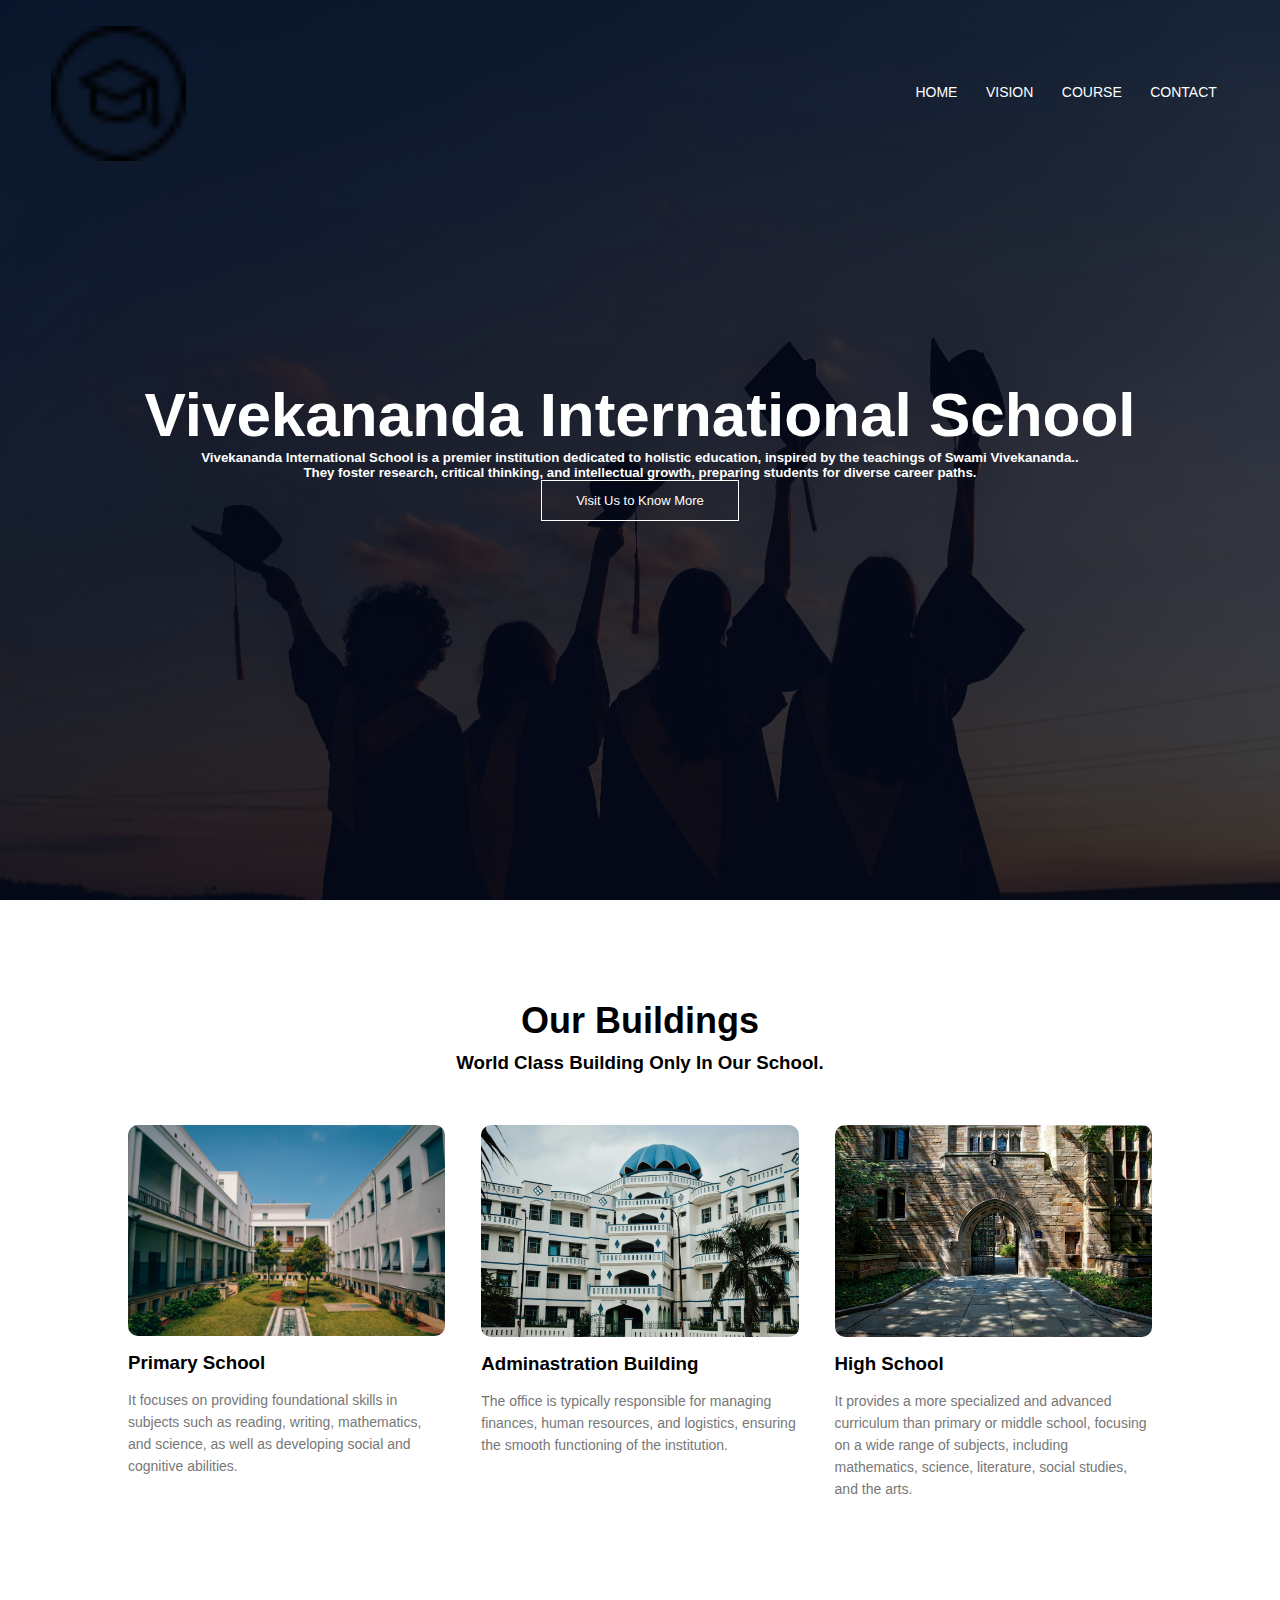
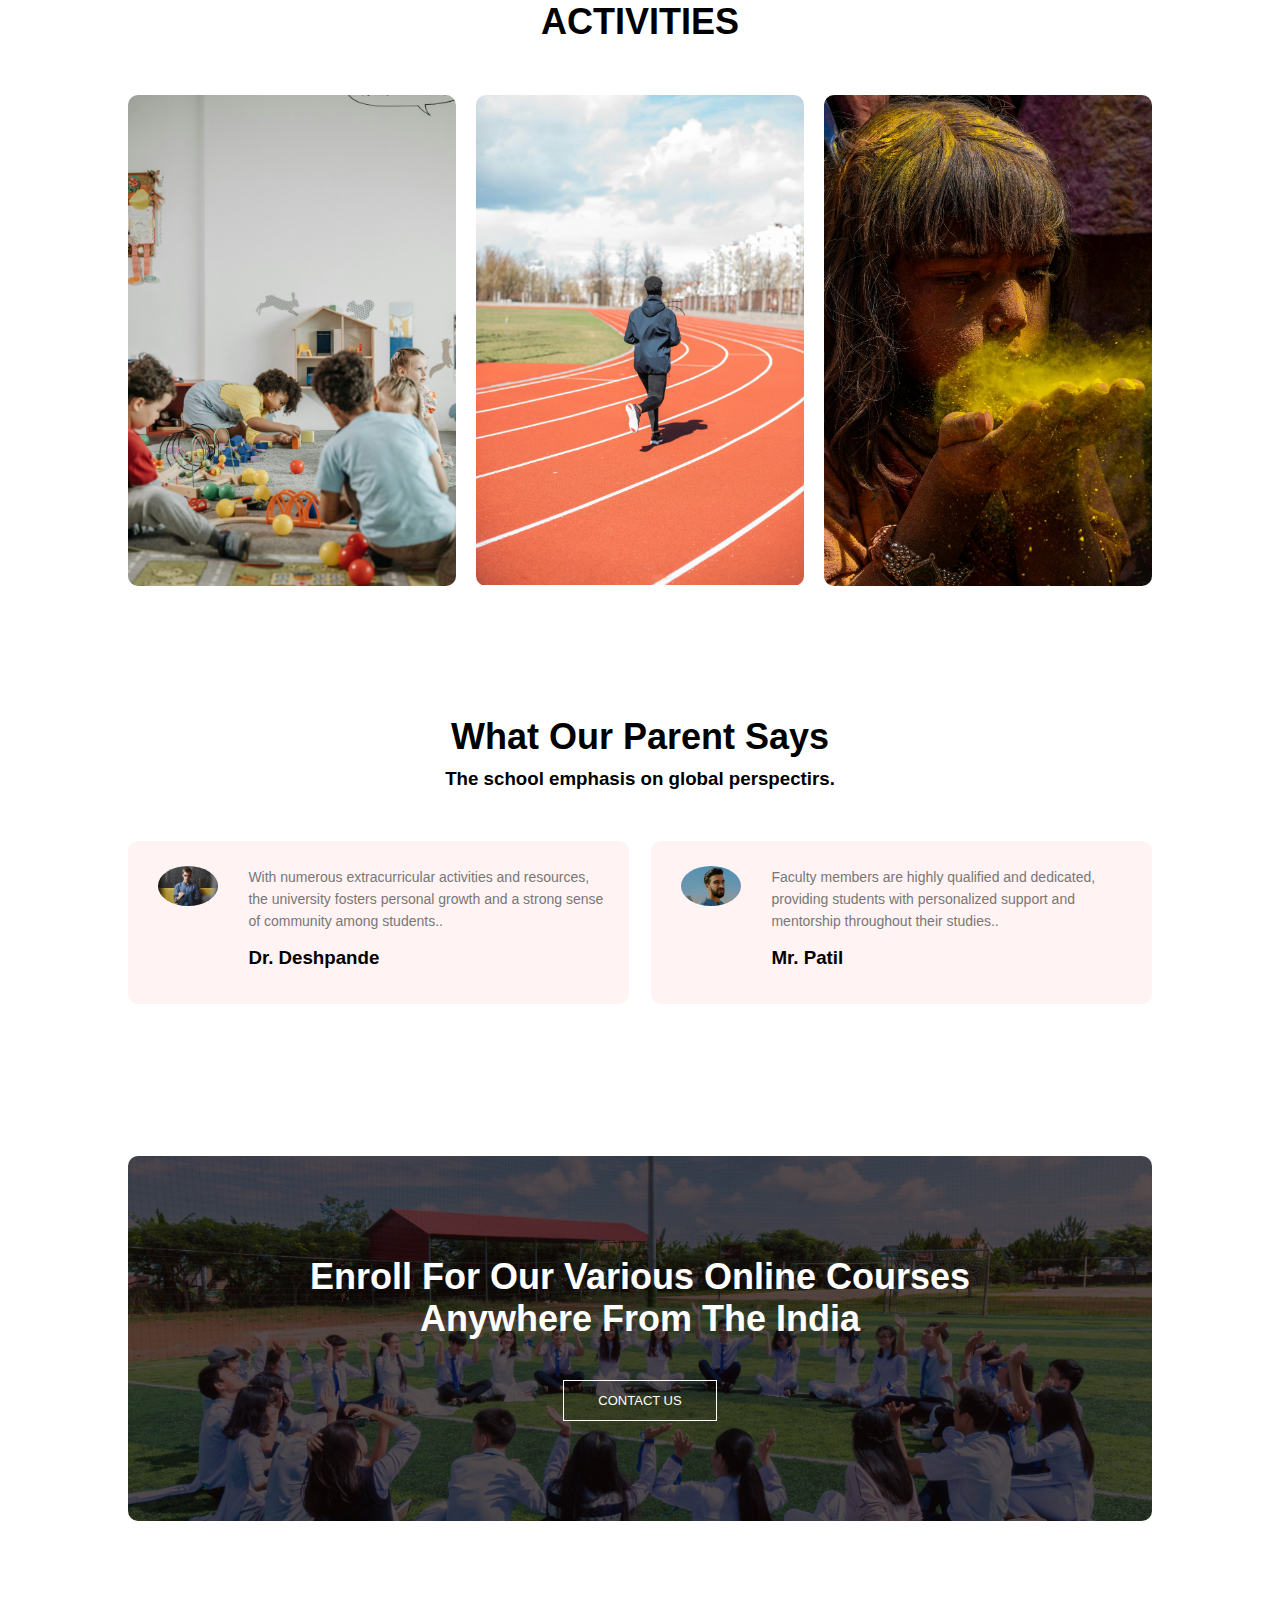
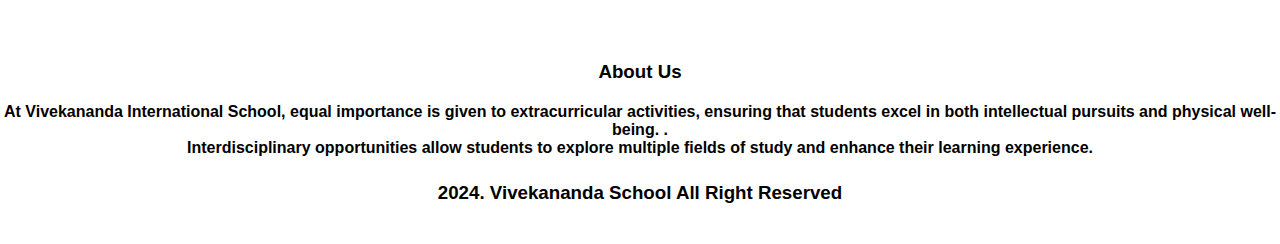
<file: index.html>
<html>
<head>
<meta name="viewport" content="width=device-width, initial-scale=1.0">
<title>Vivekananda International School</title>
<link rel="stylesheet" href="style.css">
 
</head>
<body>
    <section class="header">
        
        <nav>
            <a href="index.html"><img src="images/logo.png"></a>
            <div class="nav-links" id="navLinks">  
                
                <ul>
                    <li><a href="index.html">HOME</a></li>
                    <li><a href="vision.html">VISION</a></li>
                    <li><a href="course.html">COURSE</a></li>
                    <li><a href="contact.html">CONTACT</a></li>
                </ul>
            </div>
           
        </nav>
        
        <div class="text-box">
            <h1>Vivekananda International School</h1>
            <h5>Vivekananda International School is a premier institution dedicated to holistic education, inspired by the teachings of Swami Vivekananda..<br> They foster research, critical thinking, and intellectual growth, preparing students for diverse career paths.</h5>
            <a  class="hero-btn" href="course.html">Visit Us to Know More</a>
        </div>
    </section>
 
    
    
<!---------- Facilities ---------->
    
    <section class="facility">
        <h1>Our Buildings</h1>
        <h3>World Class Building Only In Our School.</h3>
            <div class="row">
                <div class="facility-col">
                    <img src="images/bulding 1.jpg">
                    <h3>Primary School</h3>
                    <p>It focuses on providing foundational skills in subjects such as reading, writing, mathematics, and science, as well as developing social and cognitive abilities.</p>
                </div>
                <div class="facility-col">
                    <img src="images/buldings 22.jpg">
                    <h3>Adminastration Building</h3>
                    <p>The office is typically responsible for managing finances, human resources, and logistics, ensuring the smooth functioning of the institution.</p>
                </div>
                <div class="facility-col">
                    <img src="images/building3.jpg">
                    <h3>High School</h3>
                    <p> It provides a more specialized and advanced curriculum than primary or middle school, focusing on a wide range of subjects, including mathematics, science, literature, social studies, and the arts.</p>
                </div>
            </div>
    </section>
    

    <!---------- campus ---------->
    
    <section class="campus">
        <h1>ACTIVITIES</h1>
       
            <div class="row">
                <div class="campus-col">
                    <img src="images/Act.jpg">
                    <div class="layer">
                        <h3>Play Classes</h3>
                    </div>
                </div>
                <div class="campus-col">
                    <img src="images/Game.jpg">
                    <div class="layer">
                        <h3>SPORTS</h3>
                    </div>
                </div>
                <div id="chri" class="campus-col">
                    <img src="images/holi.jpg">
                    <div class="layer">
                        <h3>CLEBRATIONS</h3>
                    </div>
                </div>
                
            </div>
    </section>
    
<!---------- testimonials ---------->
    
    <section class="testimonials">
        <h1>What Our Parent Says</h1>
        <h3>The school emphasis on global perspectirs.</h3>
            <div class="row">
                <div class="testimonial-col">
                    <img src="images/user.jpg">
                    <div> 
                        <p>With numerous extracurricular activities and resources, the university fosters personal growth and a strong sense of community among students..</p>
                        <h3>Dr. Deshpande</h3>
                        <i class="fa fa-star"></i>
                        <i class="fa fa-star"></i>
                        <i class="fa fa-star"></i>
                        <i class="fa fa-star"></i>
                        <i class="fa fa-star-o"></i>
                    </div>

                </div>
                <div class="testimonial-col">
                    <img src="images/user 2.jpg">
                    <div>
                        <p>Faculty members are highly qualified and dedicated, providing students with personalized support and mentorship throughout their studies..</p>
                        <h3>Mr. Patil</h3>
                        <i class="fa fa-star"></i>
                        <i class="fa fa-star"></i>
                        <i class="fa fa-star"></i>
                        <i class="fa fa-star"></i>
                        <i class="fa fa-star-half-o"></i>

                    </div>
                </div>
                
            </div>
    </section>
    
<!------ Call To Action ------>

<section class="cta">
    
       <h1>Enroll For Our Various Online Courses<br>Anywhere From The India</h1>
        <a class="hero-btn" href="contact.html">CONTACT US</a>
        
</section>    
 
<!-------- footer ---------->

<section class="footer">
        <h3>About Us</h3>
        <h4>At Vivekananda International School, equal importance is given to extracurricular activities, ensuring that students excel in both intellectual pursuits and physical well-being. .<br>Interdisciplinary opportunities allow students to explore multiple fields of study and enhance their learning experience.</h4>
       
        <a><h3>2024. Vivekananda School All Right Reserved <i class="fa fa-heart-o"></i> </h3></a>
</section>    

</script> 
    
</body>
</html>
</file>
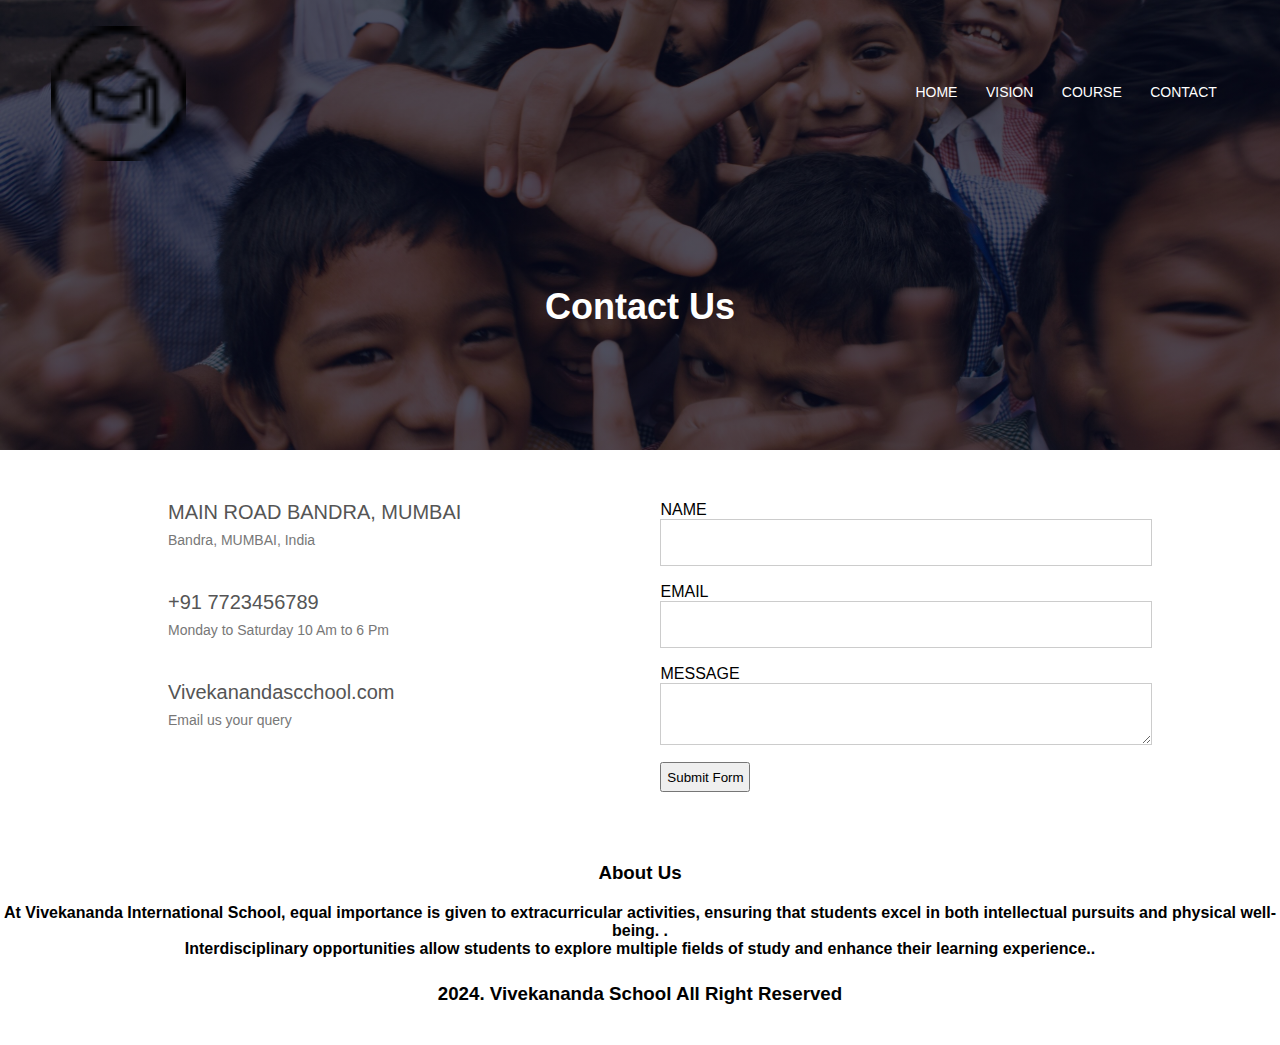
<file: contact.html>
<html>
<head>
<meta name="viewport" content="width=device-width, initial-scale=1.0">
<title>Vivekananda International School</title>
<link rel="stylesheet" href="style.css">
 
</head>
<body>
    <section class="sub-header">
        <nav>
            <a href="index.html"><img src="images/logo.png"></a>
            <div class="nav-links" id="navLinks">  
                
                <ul>
                    <li><a href="index.html">HOME</a></li>
                    <li><a href="vision.html">VISION</a></li>
                    <li><a href="course.html">COURSE</a></li>
                    
                    <li><a href="contact.html">CONTACT</a></li>
                </ul>
            </div>
            
        </nav>
            <h1>Contact Us</h1>
    </section>
    
    
<!------- Contact Us ------->

    
   
    
    <section class="contact-us">
            <div class="row">
                <div class="contact-col">
                    <div>
                        <i class="fa fa-home"></i>
                        <span>
                            <h5>MAIN ROAD BANDRA, MUMBAI</h5>
                            <p>Bandra, MUMBAI, India</p>
                        </span>
                    </div>
                    <div>
                        <i class="fa fa-phone"></i>
                        <span>
                            <h5>+91 7723456789</h5>
                            <p>Monday to Saturday 10 Am to 6 Pm</p>
                        </span>
                    </div>
                    <div>
                        <i class="fa fa-envelope-o"></i>
                        <span>
                            <h5>Vivekanandascchool.com</h5>
                            <p>Email us your query</p>
                        </span>
                    </div>
                </div>
                <div class="contact-col">
                    <form action="https://api.web3forms.com/submit" method="POST">

                        <!-- Replace with your Access Key -->
                        <input type="hidden" name="access_key" value="502ec7e9-2301-4896-8a62-b5917e3f18b0">
                    
                        <!-- Form Inputs. Each input must have a name="" attribute -->
                         <label for="name">NAME</label>
                        <input type="text" name="name" required>
                        <label for="email">EMAIL</label>
                        <input type="email" name="email" required>
                        <label for="message">MESSAGE</label>
                        <textarea name="message" required></textarea>
                    
                        <!-- Honeypot Spam Protection -->
                        <input type="checkbox" name="botcheck" class="hidden" style="display: none;">
                    
                        <!-- Custom Confirmation / Success Page -->
                        <!-- <input type="hidden" name="redirect" value="https://mywebsite.com/thanks.html"> -->
                    
                        <button type="submit" class="submit">Submit Form</button>


                    
                    </form>
                    
                    </form>
                </div>
            </div>
    </section>
    
<!-------- footer ---------->

<section class="footer">
        <h3>About Us</h3>
        <h4>At Vivekananda International School, equal importance is given to extracurricular activities, ensuring that students excel in both intellectual pursuits and physical well-being. .<br>Interdisciplinary opportunities allow students to explore multiple fields of study and enhance their learning experience..</h4>
        
        <a><h3>2024. Vivekananda School All Right Reserved <i class="fa fa-heart-o"></i> </h3></a>
</section>    

   
</body>
</html>
</file>
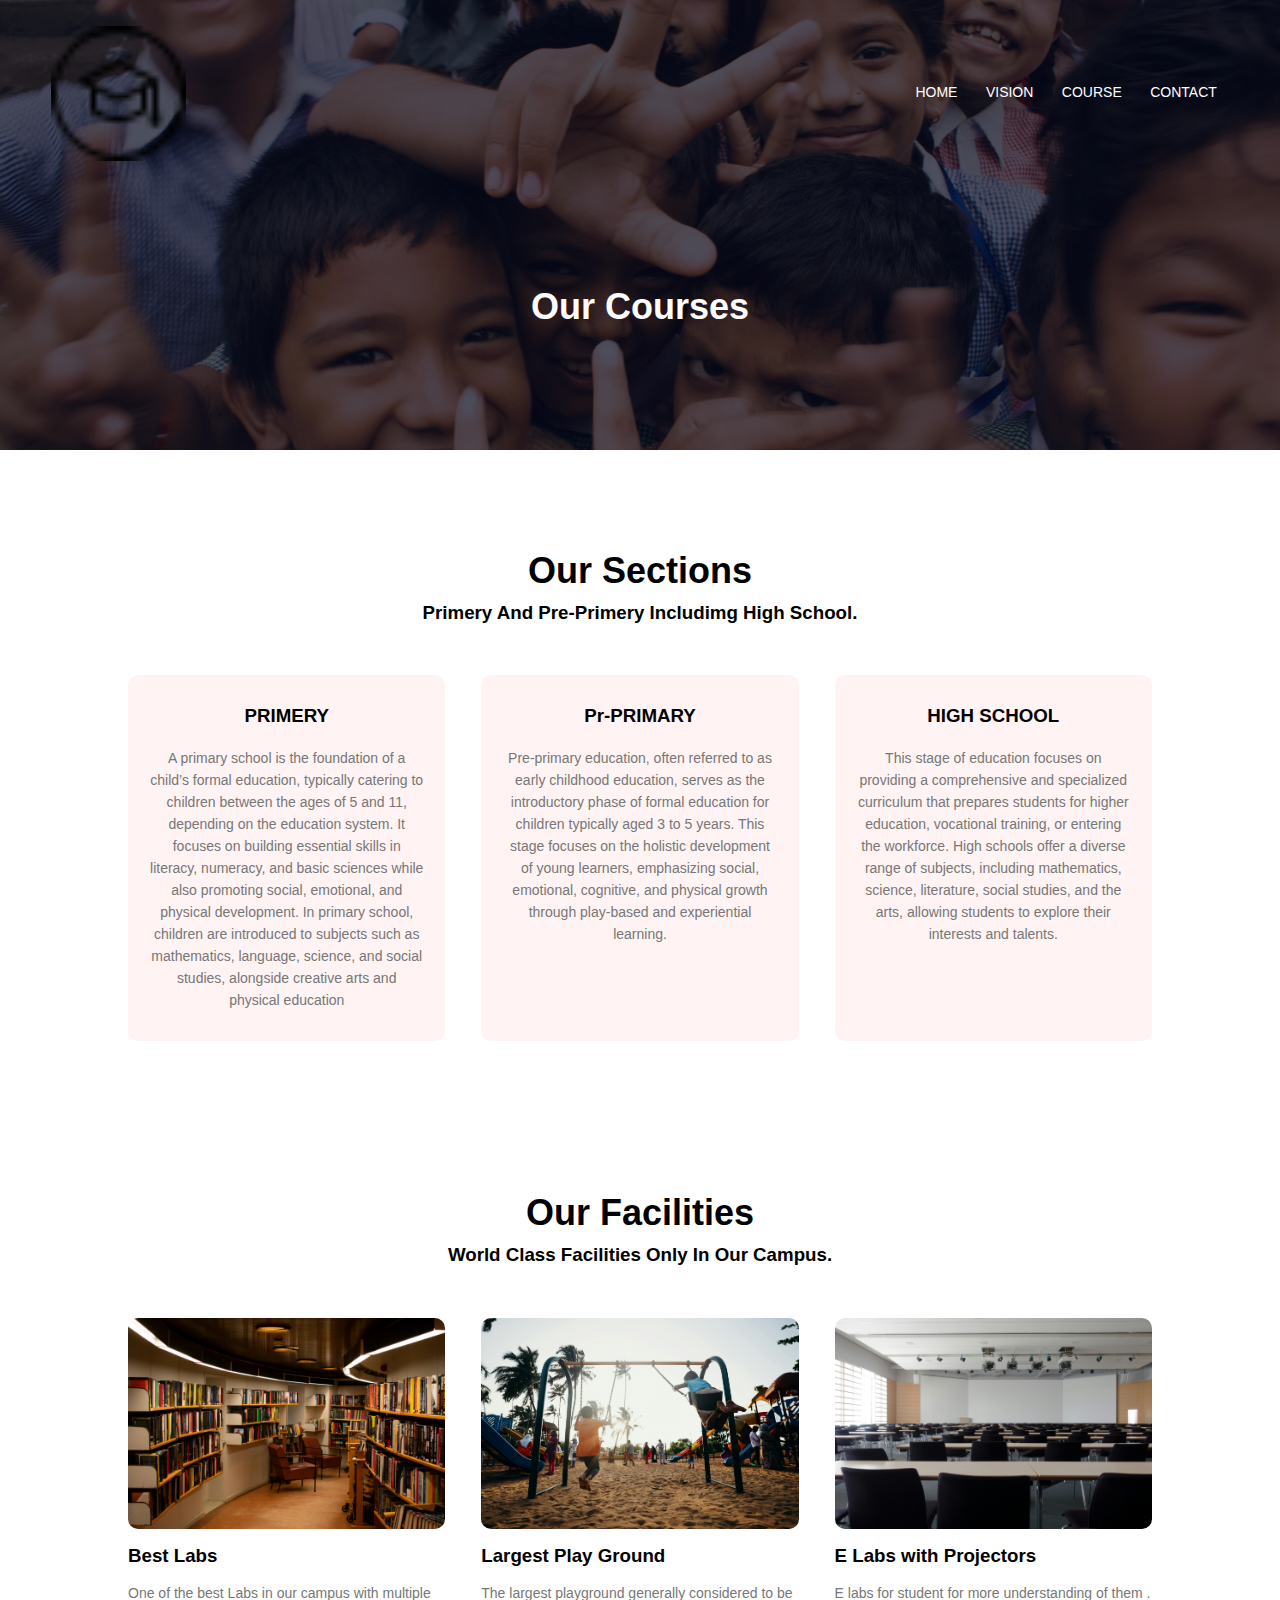
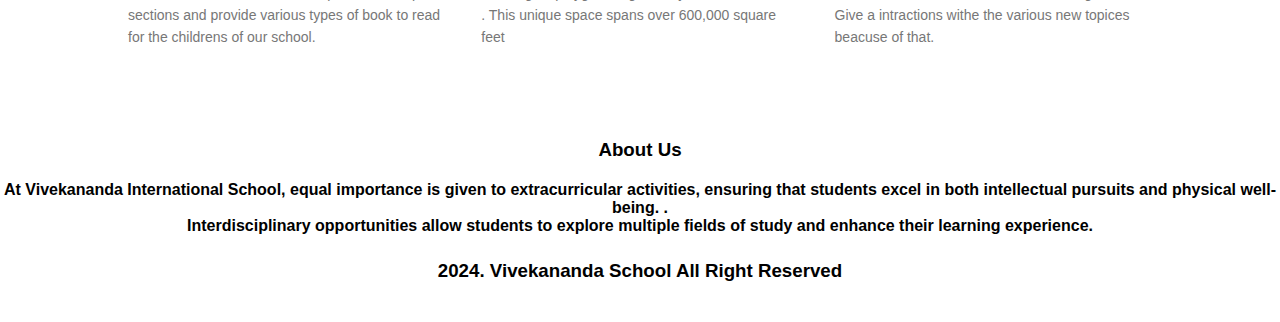
<file: course.html>
<html>
  <head>
    <meta name="viewport" content="width=device-width, initial-scale=1.0" />
    <title>Vivekananda International School</title>
    <link rel="stylesheet" href="style.css" />
  </head>
  <body>
    <section class="sub-header">
      <nav>
        <a href="index.html"><img src="images/logo.png" /></a>
        <div class="nav-links" id="navLinks">
          <ul>
            <li><a href="index.html">HOME</a></li>
            <li><a href="vision.html">VISION</a></li>
            <li><a href="course.html">COURSE</a></li>

            <li><a href="contact.html">CONTACT</a></li>
          </ul>
        </div>
      </nav>
      <h1>Our Courses</h1>
    </section>

    <!---------- course ----------->

    <section class="course">
      <h1>Our Sections</h1>
      <h3>Primery And Pre-Primery Includimg High School.</h3>
      <div class="row">
        <div class="course-col">
          <h3>PRIMERY</h3>
          <p>
            A primary school is the foundation of a child’s formal education,
            typically catering to children between the ages of 5 and 11,
            depending on the education system. It focuses on building essential
            skills in literacy, numeracy, and basic sciences while also
            promoting social, emotional, and physical development. In primary
            school, children are introduced to subjects such as mathematics,
            language, science, and social studies, alongside creative arts and
            physical education
          </p>
        </div>
        <div class="course-col">
          <h3>Pr-PRIMARY</h3>
          <p>
            Pre-primary education, often referred to as early childhood
            education, serves as the introductory phase of formal education for
            children typically aged 3 to 5 years. This stage focuses on the
            holistic development of young learners, emphasizing social,
            emotional, cognitive, and physical growth through play-based and
            experiential learning.
          </p>
        </div>
        <div class="course-col">
          <h3>HIGH SCHOOL</h3>
          <p>
            This stage of education focuses on providing a comprehensive and
            specialized curriculum that prepares students for higher education,
            vocational training, or entering the workforce. High schools offer a
            diverse range of subjects, including mathematics, science,
            literature, social studies, and the arts, allowing students to
            explore their interests and talents.
          </p>
        </div>
      </div>
    </section>

    <!---------- Facilities ---------->

    <section class="facility">
      <h1>Our Facilities</h1>
      <h3>World Class Facilities Only In Our Campus.</h3>
      <div class="row">
        <div class="facility-col">
          <img src="images/schoollab.jpg" />
          <h3>Best Labs</h3>
          <p>
            One of the best Labs in our campus with multiple sections and
            provide various types of book to read for the childrens of our
            school.
          </p>
        </div>
        <div class="facility-col">
          <img src="images/playground.jpg" />
          <h3>Largest Play Ground</h3>
          <p>
            The largest playground generally considered to be . This unique
            space spans over 600,000 square feet
          </p>
        </div>
        <div class="facility-col">
          <img src="images/E lab.jpg" />
          <h3>E Labs with Projectors</h3>
          <p>
            E labs for student for more understanding of them . Give a
            intractions withe the various new topices beacuse of that.
          </p>
        </div>
      </div>
    </section>

    <!-------- footer ---------->

    <section class="footer">
      <h3>About Us</h3>
      <h4>
        At Vivekananda International School, equal importance is given to
        extracurricular activities, ensuring that students excel in both
        intellectual pursuits and physical well-being. .<br />Interdisciplinary
        opportunities allow students to explore multiple fields of study and
        enhance their learning experience.
      </h4>

      <a
        ><h3>
          2024. Vivekananda School All Right Reserved
          <i class="fa fa-heart-o"></i></h3
      ></a>
    </section>
  </body>
</html>
</file>
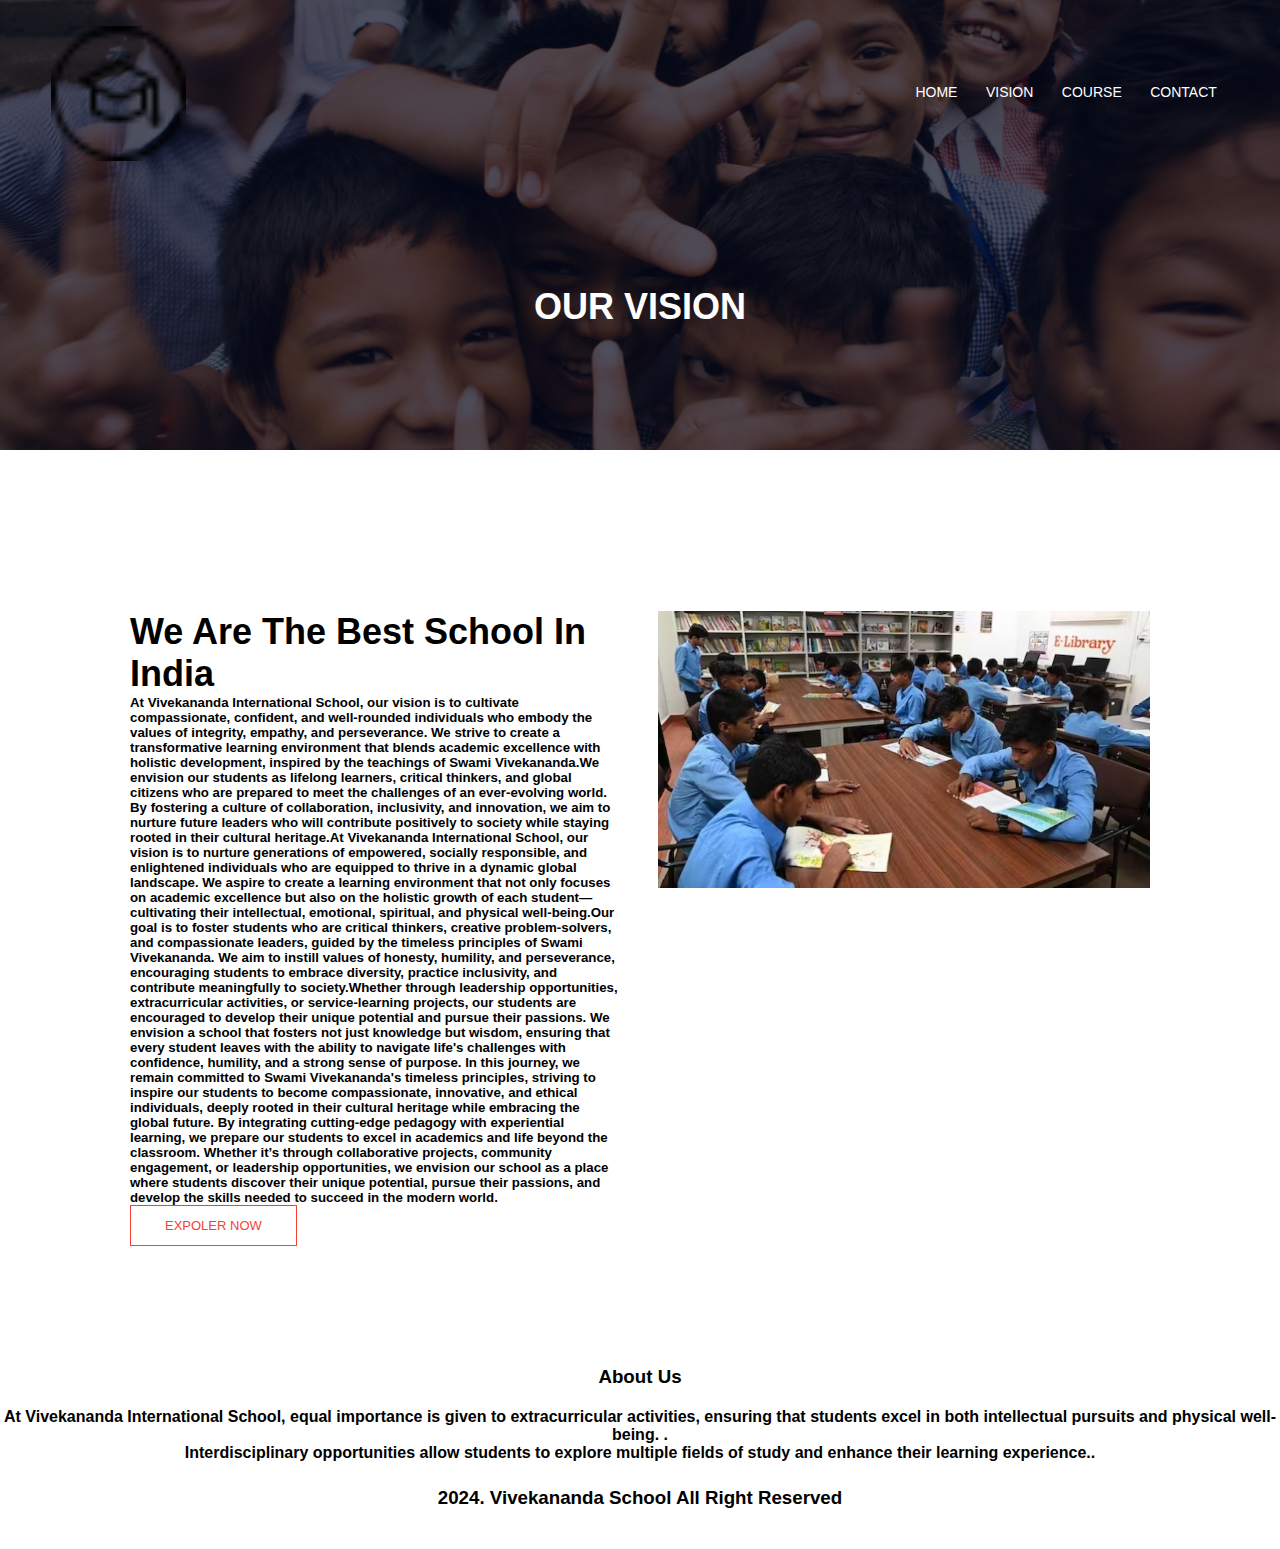
<file: vision.html>
<html>
  <head>
    <meta name="viewport" content="width=device-width, initial-scale=1.0" />
    <title>Vivekananda International School</title>
    <link rel="stylesheet" href="style.css" />
  </head>
  <body>
    <section class="sub-header">
      <nav>
        <a href="index.html"><img src="images/logo.png" /></a>
        <div class="nav-links" id="navLinks">
          <ul>
            <li><a href="index.html">HOME</a></li>
            <li><a href="vision.html">VISION</a></li>
            <li><a href="course.html">COURSE</a></li>

            <li><a href="contact.html">CONTACT</a></li>
          </ul>
        </div>
        <i class="fa fa-bars" onclick="showMenu()"></i>
      </nav>
      <h1>OUR VISION</h1>
    </section>

    <!------- about us content -------->

    <section class="about-us">
      <div class="row">
        <div class="about-col">
          <h1>We Are The Best School In India</h1>
          <h5>
            At Vivekananda International School, our vision is to cultivate
            compassionate, confident, and well-rounded individuals who embody
            the values of integrity, empathy, and perseverance. We strive to
            create a transformative learning environment that blends academic
            excellence with holistic development, inspired by the teachings of
            Swami Vivekananda.We envision our students as lifelong learners,
            critical thinkers, and global citizens who are prepared to meet the
            challenges of an ever-evolving world. By fostering a culture of
            collaboration, inclusivity, and innovation, we aim to nurture future
            leaders who will contribute positively to society while staying
            rooted in their cultural heritage.At Vivekananda International
            School, our vision is to nurture generations of empowered, socially
            responsible, and enlightened individuals who are equipped to thrive
            in a dynamic global landscape. We aspire to create a learning
            environment that not only focuses on academic excellence but also on
            the holistic growth of each student—cultivating their intellectual,
            emotional, spiritual, and physical well-being.Our goal is to foster
            students who are critical thinkers, creative problem-solvers, and
            compassionate leaders, guided by the timeless principles of Swami
            Vivekananda. We aim to instill values of honesty, humility, and
            perseverance, encouraging students to embrace diversity, practice
            inclusivity, and contribute meaningfully to society.Whether through
            leadership opportunities, extracurricular activities, or
            service-learning projects, our students are encouraged to develop
            their unique potential and pursue their passions. We envision a
            school that fosters not just knowledge but wisdom, ensuring that
            every student leaves with the ability to navigate life's challenges
            with confidence, humility, and a strong sense of purpose. In this
            journey, we remain committed to Swami Vivekananda's timeless
            principles, striving to inspire our students to become
            compassionate, innovative, and ethical individuals, deeply rooted in
            their cultural heritage while embracing the global future. By
            integrating cutting-edge pedagogy with experiential learning, we
            prepare our students to excel in academics and life beyond the
            classroom. Whether it’s through collaborative projects, community
            engagement, or leadership opportunities, we envision our school as a
            place where students discover their unique potential, pursue their
            passions, and develop the skills needed to succeed in the modern
            world.
          </h5>
          <a class="hero-btn red-btn" href="course.html">EXPOLER NOW</a>
        </div>
        <div class="about-col">
          <img src="images/vision.avif" />
        </div>
      </div>
    </section>

    <!-------- footer ---------->

    <section class="footer">
      <h3>About Us</h3>
      <h4>
        At Vivekananda International School, equal importance is given to
        extracurricular activities, ensuring that students excel in both
        intellectual pursuits and physical well-being. .<br />Interdisciplinary
        opportunities allow students to explore multiple fields of study and
        enhance their learning experience..
      </h4>

      <a
        ><h3>
          2024. Vivekananda School All Right Reserved
          <i class="fa fa-heart-o"></i></h3
      ></a>
    </section>
  </body>
</html>
</file>
<file: style.css>
* {
  margin: 0;
  padding: 0;
  font-family: "Poppins", sans-serif;
}
.header {
  min-height: 100vh;
  width: 100%;
  background-image: linear-gradient(rgba(4, 9, 30, 0.7), rgba(4, 9, 30, 0.7)),
    url(images/school\ background\ 1.jpg);
  background-position: center;
  background-size: cover;
  position: relative;
  overflow: hidden;
}

nav {
  display: flex;
  padding: 2% 4%;
  justify-content: space-between;
  align-items: center;
}
nav img {
  width: 135px;
}
.nav-links {
  flex: 1;
  text-align: right;
}
.nav-links ul li {
  list-style: none;
  display: inline-block;
  padding: 8px 12px;
  position: relative;
}
.nav-links ul li a {
  color: #fff;
  text-decoration: none;
  font-size: 14px;
}
.nav-links ul li::after {
  content: "";
  width: 0%;
  height: 3px;
  background: #f44336;
  display: block;
  margin: auto;
  transition: 0.5s;
}
.nav-links ul li:hover::after {
  width: 100%;
}
nav .fa {
  display: none;
}

.text-box {
  width: 90%;
  color: #fff;
  position: absolute;
  top: 50%;
  left: 50%;
  transform: translate(-50%, -50%);
  text-align: center;
}
.text-box h1 {
  font-size: 62px;
}
.text-box p {
  margin: 20px 0 40px;
  font-size: 14px;
  color: #fff;
}
.hero-btn {
  display: inline-block;
  text-decoration: none;
  color: #fff;
  border: 1px solid #fff;
  padding: 12px 34px;
  font-size: 13px;
  background: transparent;
  position: relative;
  cursor: pointer;
  transition: 1s;
}

.hero-btn:hover {
  border: 1px solid #f44336;
  background: #f44336;
}

@media (max-width: 700px) {
  .nav-links ul li {
    display: block;
  }
  .nav-links {
    position: fixed;
    background: #f44336;
    height: 100vh;
    width: 200px;
    top: 0;
    right: -200px;
    text-align: left;
    z-index: 2;
    transition: 0.5s;
  }
  .nav-links ul {
    padding: 30px;
  }
  nav .fa {
    display: block;
    color: #fff;
    margin: 10px;
    font-size: 22px;
    cursor: pointer;
  }
  .text-box h1 {
    font-size: 20px;
  }
}

/*---------- course --------*/

.course {
  width: 80%;
  margin: auto;
  text-align: center;
  padding-top: 100px;
}
h1 {
  font-size: 36px;
  font-weight: 600;
}
p {
  color: #777;
  font-size: 14px;
  font-weight: 300;
  line-height: 22px;
  padding: 10px;
}
.row {
  margin-top: 5%;
  display: flex;
  justify-content: space-between;
}

.course-col {
  flex-basis: 31%;
  background: #fff3f3;
  border-radius: 10px;
  margin-bottom: 5%;
  padding: 20px 12px;
  box-sizing: border-box;
  transition: 0.5s;
}
h3 {
  text-align: center;
  font-weight: 600;
  margin: 10px 0;
}
.course-col:hover {
  box-shadow: 0 0 20px 0px rgba(0, 0, 0, 0.2);
}

@media (max-width: 700px) {
  .row {
    flex-direction: column;
  }
}

/*---------------- campus ----------------*/

.campus {
  width: 80%;
  margin: auto;
  text-align: center;
  padding-top: 50px;
}
.campus-col {
  flex-basis: 32%;
  border-radius: 10px;
  margin-bottom: 30px;
  position: relative;
  overflow: hidden;
}
.campus-col img {
  width: 100%;
}

.layer {
  background: transparent;
  height: 100%;
  width: 100%;
  top: 0;
  left: 0;
  position: absolute;
  transition: 0.5s;
}
.layer:hover {
  background: rgba(226, 0, 0, 0.7);
}
.layer h3 {
  width: 100%;
  font-weight: 500;
  color: #fff;
  font-size: 26px;
  bottom: 0;
  left: 50%;
  transform: translateX(-50%);
  position: absolute;
  opacity: 0;
  transition: 0.5s;
}
.layer:hover h3 {
  bottom: 49%;
  opacity: 1;
}

/*-------------- Facilities ----------------*/

.facility {
  width: 80%;
  margin: auto;
  text-align: center;
  padding-top: 100px;
}
.facility-col {
  flex-basis: 31%;
  border-radius: 10px;
  margin-bottom: 5%;
  text-align: left;
}
.facility-col img {
  width: 100%;
  border-radius: 10px;
}
.facility-col p {
  padding: 0;
}
.facility-col h3 {
  margin-top: 16px;
  margin-bottom: 15px;
  text-align: left;
}

/*---------------- testimonials ------------------*/

.testimonials {
  width: 80%;
  margin: auto;
  padding-top: 100px;
  text-align: center;
}

.testimonial-col {
  flex-basis: 44%;
  border-radius: 10px;
  margin-bottom: 5%;
  text-align: left;
  background: #fff3f3;
  padding: 25px;
  cursor: pointer;
  display: flex;
}
.testimonial-col img {
  height: 40px;
  margin-left: 5px;
  margin-right: 30px;
  border-radius: 50%;
}
.testimonial-col p {
  padding: 0;
}
.testimonial-col h3 {
  margin-top: 15px;
  text-align: left;
}
.testimonial-col .fa {
  color: #f44336;
}

@media (max-width: 700px) {
  .testimonial-col img {
    margin-left: 0px;
    margin-right: 15px;
  }
}

/*-------- Call To Action ----------*/

.cta {
  margin: 100px auto;
  width: 80%;
  background-image: linear-gradient(rgba(20, 3, 3, 0.7), rgba(9, 1, 1, 0.7)),
    url(images/down.jpg);
  background-position: center;
  background-size: cover;
  border-radius: 10px;
  text-align: center;
  padding: 100px 0;
}
.cta h1 {
  color: #fff;
  margin-bottom: 40px;
  padding: 0;
}

@media (max-width: 700px) {
  .cta h1 {
    font-size: 24px;
  }
}

/*--------------Footer---------------*/

.footer {
  width: 100%;
  text-align: center;
  padding: 30px 0;
}
.footer h4 {
  margin-bottom: 25px;
  margin-top: 20px;
  font-weight: 600;
}

.icons .fa {
  color: #f44336;
  margin: 0 13px;
  cursor: pointer;
  padding: 18px 0;
}
.fa-heart-o {
  color: #f44336;
}

/*--------------- About Us Page --------------*/

.sub-header {
  height: 50vh;
  width: 100%;
  background-image: linear-gradient(rgba(4, 9, 30, 0.7), rgba(4, 9, 30, 0.7)),
    url(images/school\ up.jpg);
  background-position: center;
  background-size: cover;
  text-align: center;
  color: #fff;
}
.sub-header h1 {
  margin-top: 100px;
}
.about-us {
  width: 80%;
  margin: auto;
  padding-top: 80px;
  padding-bottom: 50px;
}

.about-col {
  flex-basis: 48%;
  padding: 30px 2px;
}
.about-col h1 {
  padding-top: 0;
}
.about-col p {
  padding: 15px 0 25px;
}

.hero-btn.red-btn {
  border: 1px solid #f44336;
  background: transparent;
  color: #f44336;
}
.hero-btn.red-btn:hover {
  border: 1px solid #f44336;
  background: #f44336;
  color: #fff;
}
.hero-btn.red-btn::after {
  background: #f44336;
}
.hero-btn.red-btn::before {
  background: #f44336;
}
.content-image {
  flex-basis: 50%;
}
.about-col img {
  width: 100%;
}

/*---------- Blog Page -------------*/

.blog-content {
  width: 80%;
  margin: auto;
  padding: 60px 0;
}
.blog-left {
  flex-basis: 65%;
}
.blog-right {
  flex-basis: 32%;
}
.blog-left img {
  width: 100%;
}
.blog-left h2 {
  color: #222;
  font-weight: 600;
  margin: 30px 0;
}
.blog-left p {
  color: #999;
  padding: 0;
}

.blog-right h3 {
  background: #f44336;
  color: #fff;
  padding: 7px 0;
  font-size: 16px;
  margin-bottom: 20px;
}
.blog-right div {
  display: flex;
  align-items: center;
  justify-content: space-between;
  color: #555;
  padding: 8px;
  box-sizing: border-box;
}

.comment-box {
  border: 1px solid #ccc;
  margin: 50px 0;
  padding: 10px 20px;
}

.comment-box h3 {
  text-align: left;
}
.comment-form input,
.comment-form textarea {
  width: 100%;
  padding: 10px;
  margin: 15px 0;
  box-sizing: border-box;
  border: none;
  outline: none;
  background: #f0f0f0;
}
.comment-form button {
  margin: 10px 0;
}

@media (max-width: 700px) {
  .sub-header h1 {
    font-size: 24px;
  }
}

/*------- Contact Us Page ------------*/

.location {
  width: 80%;
  margin: auto;
  padding: 80px 0;
}
.location iframe {
  width: 100%;
}

.contact-us {
  width: 80%;
  margin: auto;
}
.contact-col {
  flex-basis: 48%;
  margin-bottom: 30px;
}

.contact-col div {
  display: flex;
  align-items: center;
  margin-bottom: 40px;
}

.contact-col div .fa {
  font-size: 28px;
  color: #f44336;
  margin: 10px;
  margin-right: 30px;
}

.contact-col div p {
  padding: 0;
}
.contact-col div h5 {
  font-size: 20px;
  margin-bottom: 5px;
  color: #555;
  font-weight: 400;
}
.contact-col input,
.contact-col textarea {
  width: 100%;
  padding: 15px;
  margin-bottom: 17px;
  outline: none;
  border: 1px solid #ccc;
}

.footer-link {
  text-decoration: none;
  color: #777;
}

.submit {
  height: 30px;
  width: 90px;
}
</file>
